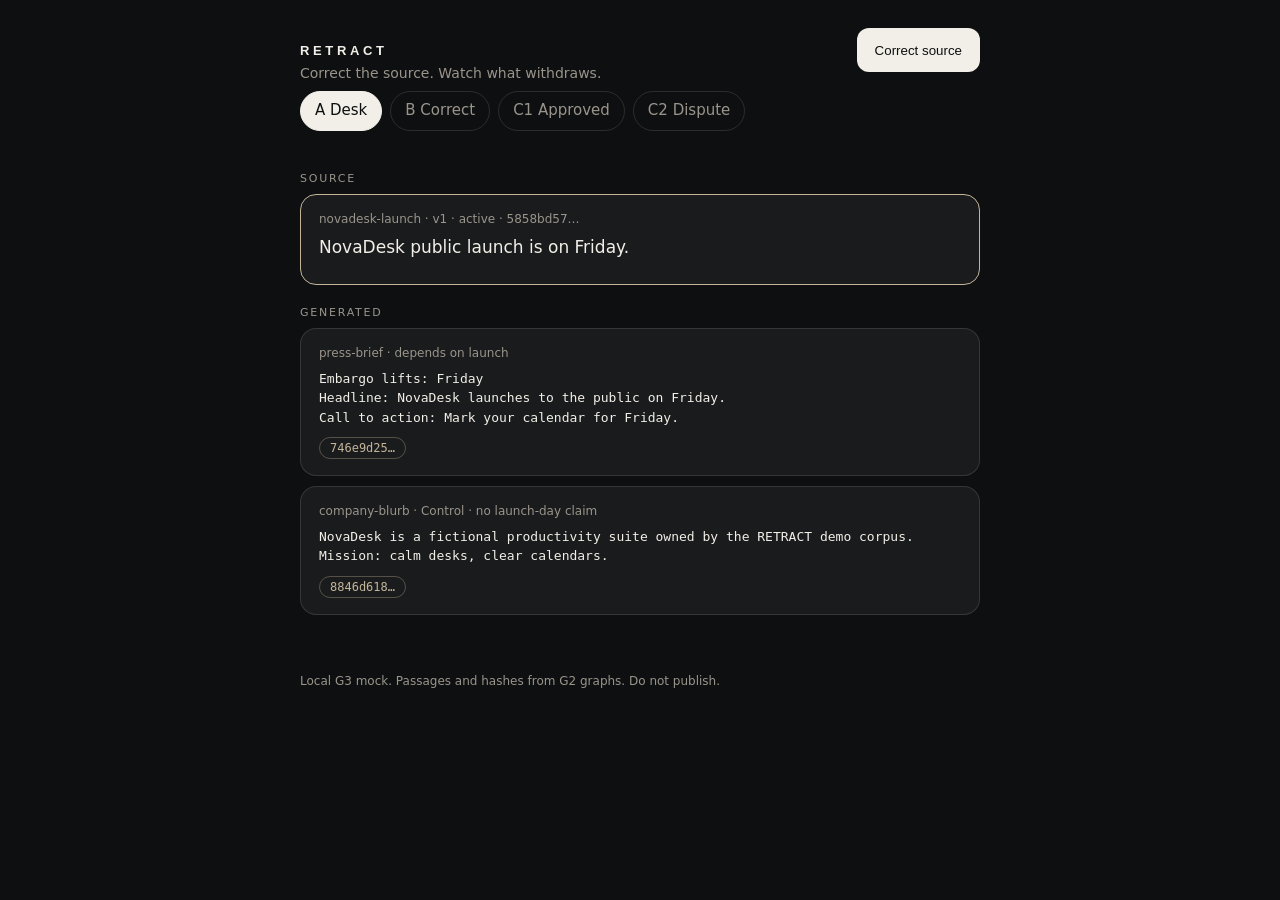
<file: g3/mock/desk.html>
<!DOCTYPE html>
<html lang="en">
<head>
<meta charset="utf-8" />
<meta name="viewport" content="width=device-width, initial-scale=1" />
<title>RETRACT G3 — Editorial desk mock</title>
<style>
  :root {
    --bg: #0E0F10;
    --ink: #F2EFE8;
    --mute: #9A958C;
    --metal: #C4B59A;
    --glass: rgba(255,255,255,0.05);
    --line: rgba(255,255,255,0.12);
  }
  * { box-sizing: border-box; }
  body {
    margin: 0; font: 15px/1.45 "IBM Plex Sans", system-ui, sans-serif;
    background: var(--bg); color: var(--ink);
  }
  header.app {
    max-width: 720px; margin: 0 auto; padding: 28px 20px 8px;
    display: flex; align-items: baseline; justify-content: space-between; gap: 16px;
  }
  header.app h1 { font: 600 13px/1 "IBM Plex Sans", sans-serif; letter-spacing: 0.28em; margin: 0; }
  header.app p { margin: 6px 0 0; color: var(--mute); font-size: 14px; }
  .tabs {
    max-width: 720px; margin: 0 auto; padding: 0 20px 12px;
    display: flex; gap: 8px; flex-wrap: wrap;
  }
  .tabs button {
    background: transparent; color: var(--mute); border: 1px solid var(--line);
    border-radius: 999px; padding: 8px 14px; cursor: pointer; font: inherit;
  }
  .tabs button.on { color: var(--bg); background: var(--ink); border-color: var(--ink); }
  main { max-width: 720px; margin: 0 auto; padding: 8px 20px 48px; }
  .screen { display: none; }
  .screen.on { display: block; }
  .band-label {
    font-size: 11px; letter-spacing: 0.16em; text-transform: uppercase;
    color: var(--mute); margin: 20px 0 8px;
  }
  .card {
    background: var(--glass); border: 1px solid var(--line); border-radius: 16px;
    padding: 16px 18px; margin-bottom: 10px;
  }
  .card.hot { border-color: var(--metal); }
  .card .eye { color: var(--mute); font-size: 12px; margin-bottom: 6px; }
  .card .claim { font-size: 17px; margin: 0 0 8px; }
  .card pre {
    margin: 0; white-space: pre-wrap; font: 13px/1.5 "IBM Plex Mono", ui-monospace, monospace;
    color: var(--ink);
  }
  .hash {
    display: inline-block; margin-top: 10px; font: 12px/1 "IBM Plex Mono", monospace;
    color: var(--metal); border: 1px solid rgba(196,181,154,0.35);
    border-radius: 999px; padding: 4px 10px;
  }
  .status { color: var(--mute); font-size: 12px; margin-bottom: 6px; }
  .status.ok { color: #A8C3A0; }
  .status.rebuild { color: var(--metal); }
  .btn {
    display: inline-flex; align-items: center; justify-content: center;
    height: 44px; padding: 0 18px; border-radius: 12px; border: 0;
    font: 600 14px/1 inherit; cursor: pointer;
  }
  .btn.primary { background: var(--ink); color: var(--bg); }
  .btn.ghost { background: transparent; color: var(--ink); border: 1px solid var(--line); }
  .row { display: flex; gap: 10px; flex-wrap: wrap; margin-top: 16px; }
  .field { display: block; margin: 10px 0; }
  .field span { display: block; color: var(--mute); font-size: 12px; margin-bottom: 4px; }
  .field input, .field textarea {
    width: 100%; background: #151617; border: 1px solid var(--line); border-radius: 10px;
    color: var(--ink); padding: 10px 12px; font: inherit;
  }
  .diff del { color: var(--mute); }
  .diff ins { color: var(--metal); text-decoration: none; font-weight: 600; }
  .event {
    margin: 8px 0 0; padding: 10px 12px; border-left: 2px solid var(--metal);
    color: var(--mute); font-size: 13px;
  }
  .archive { color: var(--mute); font-size: 12px; margin-top: 8px; }
  .fail {
    display: none; margin: 12px 0; padding: 12px; border: 1px solid #8a3a3a;
    color: #e8b4b4; border-radius: 12px;
  }
  .pair { display: grid; gap: 10px; }
  @media (min-width: 700px) { .pair { grid-template-columns: 1fr 1fr; } }
  .muted { opacity: 0.72; }
  footer.note {
    max-width: 720px; margin: 0 auto; padding: 0 20px 40px;
    color: var(--mute); font-size: 12px;
  }
</style>
</head>
<body>
  <header class="app">
    <div>
      <h1>RETRACT</h1>
      <p>Correct the source. Watch what withdraws.</p>
    </div>
    <button class="btn primary" type="button" onclick="show('correct')">Correct source</button>
  </header>

  <div class="tabs" role="tablist">
    <button type="button" class="on" data-tab="desk" onclick="show('desk')">A Desk</button>
    <button type="button" data-tab="correct" onclick="show('correct')">B Correct</button>
    <button type="button" data-tab="after" onclick="show('after')">C1 Approved</button>
    <button type="button" data-tab="dispute" onclick="show('dispute')">C2 Dispute</button>
  </div>

  <main>
    <!-- A DESK -->
    <section class="screen on" id="desk">
      <div class="band-label">Source</div>
      <article class="card hot">
        <div class="eye">novadesk-launch · v1 · active · 5858bd57…</div>
        <p class="claim">NovaDesk public launch is on Friday.</p>
      </article>

      <div class="band-label">Generated</div>
      <article class="card">
        <div class="status">press-brief · depends on launch</div>
        <pre>Embargo lifts: Friday
Headline: NovaDesk launches to the public on Friday.
Call to action: Mark your calendar for Friday.</pre>
        <span class="hash" title="746e9d25a3756bd775702b5e2976cb2a1ab70c4a432a4e9f4b6824a8761e9096">746e9d25…</span>
      </article>
      <article class="card">
        <div class="status">company-blurb · Control · no launch-day claim</div>
        <pre>NovaDesk is a fictional productivity suite owned by the RETRACT demo corpus.
Mission: calm desks, clear calendars.</pre>
        <span class="hash" title="8846d618d6c377adbf6dd53a6939d4be01d5b67b5c4d6ff65fb12e5ab94453f7">8846d618…</span>
      </article>
    </section>

    <!-- B CORRECT -->
    <section class="screen" id="correct">
      <div class="band-label">Correct source</div>
      <p style="color:var(--mute);margin:0 0 12px">Old claim stays readable. Dependents that cite it will withdraw.</p>
      <div class="pair">
        <article class="card muted">
          <div class="eye">Current · v1 · 5858bd57…</div>
          <p class="claim">NovaDesk public launch is on Friday.</p>
        </article>
        <article class="card hot">
          <div class="eye">Proposed</div>
          <label class="field"><span>Day</span><input value="Monday" readonly /></label>
          <p class="claim">NovaDesk public launch is on Monday.</p>
          <label class="field"><span>Reason</span><input value="Calendar confirmed Monday." readonly /></label>
        </article>
      </div>

      <div class="band-label">What will change</div>
      <article class="card">
        <div class="status">press-brief · hash moves off 746e9d25…</div>
        <pre class="diff">Embargo lifts: <del>Friday</del> <ins>Monday</ins>
Headline: NovaDesk launches to the public on <del>Friday</del> <ins>Monday</ins>.
Call to action: Mark your calendar for <del>Friday</del> <ins>Monday</ins>.</pre>
      </article>

      <div class="band-label">What will not change</div>
      <article class="card">
        <div class="status ok">company-blurb · hash unchanged</div>
        <span class="hash" title="8846d618d6c377adbf6dd53a6939d4be01d5b67b5c4d6ff65fb12e5ab94453f7">8846d618d6c377adbf6dd53a6939d4be01d5b67b5c4d6ff65fb12e5ab94453f7</span>
        <p style="color:var(--mute);font-size:13px;margin:10px 0 0">Control stays byte-identical.</p>
      </article>

      <div class="row">
        <button class="btn primary" type="button" onclick="show('after')">Apply correction</button>
        <button class="btn ghost" type="button" onclick="show('dispute')">Dispute instead</button>
      </div>
    </section>

    <!-- C1 APPROVED -->
    <section class="screen" id="after">
      <p class="event">correction approved · Friday→Monday · press-brief rebuilt · company-blurb control</p>
      <div class="band-label">Source</div>
      <article class="card hot">
        <div class="eye">novadesk-launch · v2 · active · supersedes 5858bd57…</div>
        <p class="claim">NovaDesk public launch is on Monday.</p>
        <div class="archive">v1 · Friday · archived · supersede Friday→Monday</div>
      </article>
      <div class="band-label">Generated</div>
      <article class="card">
        <div class="status rebuild">press-brief · rebuilt</div>
        <pre>Embargo lifts: Monday
Headline: NovaDesk launches to the public on Monday.
Call to action: Mark your calendar for Monday.</pre>
        <span class="hash" title="37437dcd61110f51274bfe64b727d9c448b8e2b2329efacd4b7f9b473aab0e03">37437dcd…</span>
      </article>
      <article class="card">
        <div class="status ok">company-blurb · unchanged</div>
        <pre>NovaDesk is a fictional productivity suite owned by the RETRACT demo corpus.
Mission: calm desks, clear calendars.</pre>
        <span class="hash" title="8846d618d6c377adbf6dd53a6939d4be01d5b67b5c4d6ff65fb12e5ab94453f7">8846d618…</span>
      </article>
      <div class="fail" id="fail-approved">Proof failed · selective invalidation broken.</div>
    </section>

    <!-- C2 DISPUTE -->
    <section class="screen" id="dispute">
      <p class="event">correction disputed · claim not_established · press-brief rebuilt · company-blurb control</p>
      <div class="band-label">Source</div>
      <article class="card hot">
        <div class="eye">novadesk-launch · v2 · not established</div>
        <p class="claim">NovaDesk public launch day is not established.</p>
        <div class="archive">v1 · Friday · archived · dispute Friday→not_established</div>
      </article>
      <div class="band-label">Generated</div>
      <article class="card">
        <div class="status rebuild">press-brief · rebuilt (not “no regen”)</div>
        <pre>Embargo lifts: not established
Headline: NovaDesk public launch day is not established.
Call to action: Do not schedule outreach until day is established.</pre>
        <span class="hash" title="8fa56152e8f681171fb82e8cd186bbd23e9b98850a703af4687df4023624cb67">8fa56152…</span>
      </article>
      <article class="card">
        <div class="status ok">company-blurb · unchanged</div>
        <pre>NovaDesk is a fictional productivity suite owned by the RETRACT demo corpus.
Mission: calm desks, clear calendars.</pre>
        <span class="hash" title="8846d618d6c377adbf6dd53a6939d4be01d5b67b5c4d6ff65fb12e5ab94453f7">8846d618…</span>
      </article>
    </section>
  </main>

  <footer class="note">Local G3 mock. Passages and hashes from G2 graphs. Do not publish.</footer>

<script>
function show(id) {
  document.querySelectorAll('.screen').forEach(el => el.classList.toggle('on', el.id === id));
  document.querySelectorAll('.tabs button').forEach(btn => {
    btn.classList.toggle('on', btn.getAttribute('data-tab') === id);
  });
}
</script>
</body>
</html>
</file>
